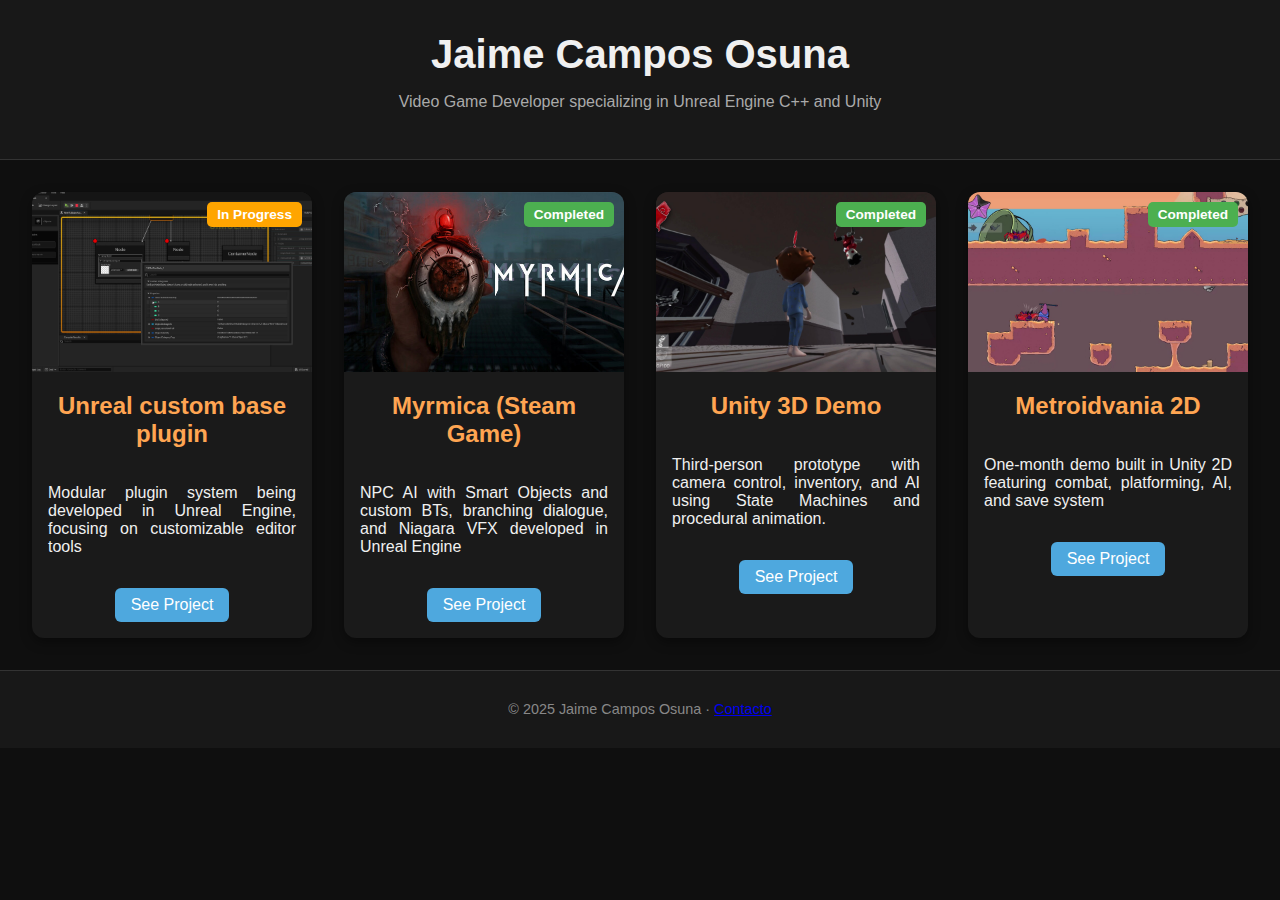
<file: index.html>
<!DOCTYPE html>
<html lang="es">
<head>
    <meta charset="UTF-8">
    <meta name="viewport" content="width=device-width, initial-scale=1.0">
    <title>Jaime Campos Osuna - Portfolio</title>
    <link rel="stylesheet" href="styles.css">
</head>
<body>
    <header>
        <h1>Jaime Campos Osuna</h1>
        <p>Video Game Developer specializing in Unreal Engine C++ and Unity</p>
    </header>

    <main class="grid-container">
       

        <div class="card">
            <span class="status-badge in-progress">In Progress</span>
            <img src="Resources/Images/Plugin.jpg" alt="Custom Base Plugin">
            <div class="card-content">
                <h2>Unreal custom base plugin</h2>
                <p>Modular plugin system being developed in Unreal Engine, focusing on customizable editor tools</p>
                <a href="project-custom plugins.html" class="btn">See Project</a>
            </div>
        </div>

       <div class="card">
            <span class="status-badge completed">Completed</span>
            <img src="Resources/Images/Myrmica.jpg" alt="Myrmica">
            <div class="card-content">
                
                <h2>Myrmica (Steam Game)</h2>
                <p>NPC AI with Smart Objects and custom BTs, branching dialogue, and Niagara VFX developed in Unreal Engine</p>
                <a href="project-myrmica.html" class="btn">See Project</a>
            </div>
        </div>
 
        <div class="card">
            <span class="status-badge completed">Completed</span>
            <img src="Resources/Images/Frame.jpg" alt="Unity 3D Demo">
            <div class="card-content">
                <h2>Unity 3D Demo</h2>
                <p>Third-person prototype with camera control, inventory, and AI using State Machines and procedural animation.</p>
                <a href="project-Unity3D.html" class="btn">See Project</a>
            </div>
        </div>

         <div class="card">
            <span class="status-badge completed">Completed</span>
            <img src="Resources/Images/Collector.jpg" alt="Metroidvania 2D">
            <div class="card-content">
                <h2>Metroidvania 2D</h2>
                <p>One-month demo built in Unity 2D featuring combat, platforming, AI, and save system</p>
                <a href="project-TheCollector.html" class="btn">See Project</a>
            </div>
        </div>
    </main>

    <footer>
        <p>© 2025 Jaime Campos Osuna · <a href="mailto:camposjaimeosuna@gmail.com">Contacto</a></p>
    </footer>
</body>
</html>
</file>
<file: styles.css>
/* Base Styles */
body {
    margin: 0;
    font-family: 'Segoe UI', sans-serif;
    background-color: #0f0f0f;
    color: #f0f0f0;
}

header {
    background-color: #181818;
    padding: 2rem;
    text-align: center;
    border-bottom: 1px solid #333;
}

header h1 {
    margin: 0;
    font-size: 2.5rem;
}

header p {
    color: #aaa;
}

/* Grid Container */
.grid-container {
    display: grid;
    grid-template-columns: repeat(auto-fit, minmax(280px, 1fr));
    gap: 2rem;
    padding: 2rem;
    padding-inline: 2rem; /* Asegura espacio horizontal */
    max-width: 1800px;
    margin: auto;
}

/* Card Styles */
.card {
    position: relative;
    background-color: #1a1a1a;
    border-radius: 12px;
    overflow: hidden;
    box-shadow: 0 4px 12px rgba(0, 0, 0, 0.4);
    transition: transform 0.3s ease;
}

.card:hover {
    transform: scale(1.05);
}

.card img {
    width: 100%;
    height: 180px;
    object-fit: cover;
}

.card-content {
    display: flex;
    flex-direction: column;
    justify-content: center;
    align-items: center;
    padding: 1rem;
    text-align: center;
    flex-grow: 1;
}

.card h2 {
    margin-top: 0;
    color: #ffa552;
}

.card p {
    text-align: justify;
}

/* Button */
.btn {
    display: inline-block;
    margin-top: 1rem;
    padding: 0.5rem 1rem;
    background: #4ea8de;
    color: #fff;
    border-radius: 6px;
    text-decoration: none;
}

.btn:hover {
    background: #368ec2;
}

/* Back Button */
.back {
    position: absolute;
    top: 1rem;
    left: 1rem;
    font-size: 0.9rem;
    background: #333;
    padding: 0.4rem 0.8rem;
}

/* Footer */
footer {
    text-align: center;
    padding: 1rem;
    background-color: #181818;
    color: #888;
    font-size: 0.9rem;
    border-top: 1px solid #333;
}

/* Intro Section */
.intro {
    text-align: center;
    padding: 2rem 1rem;
    background-color: #141414;
    border-bottom: 1px solid #333;
}

.highlight {
    font-size: 1.2rem;
    margin-bottom: 1rem;
    color: #ffa552;
}
.video-wrapper {
    max-width: 720px;
    margin: 2rem auto;
    aspect-ratio: 16 / 9;
    overflow: hidden;
    border-radius: 12px;
    box-shadow: 0 4px 12px rgba(0, 0, 0, 0.6);
}

.video-wrapper iframe {
    width: 100%;
    height: 100%;
    border: none;
}
.project-split {
    display: block;
    flex-wrap: wrap;
    gap: 2rem;
    padding: 4rem 10%;
    align-items: flex-start;
}

.project-split_Horizontal {
    display: flex;
    flex-wrap: wrap;
    gap: 2rem;
    padding: 4rem 10%;
    align-items: flex-start;
}
.project-split.alt {
    flex-direction: row-reverse;
    background-color: #121212;
}

.project-text {
    flex: 1;
    min-width: 400px;
    text-align: justify;
}
/* Media Grid */
.media-grid {
    display: grid;
    grid-template-columns: repeat(auto-fit, minmax(450px, 1fr));
    gap: 2rem;
    flex: 1;
}

.media-grid_Double {
    display: grid;
    grid-template-columns: repeat(2, minmax(450px, 1fr));
    gap: 2rem;
    flex: 1;
}

.media-item {
    text-align: center;
}

/* Image Styles */
.media-item img {
    width: 100%;
    border-radius: 10px;
    object-fit: cover;
    box-shadow: 0 2px 8px rgba(0, 0, 0, 0.5);
    transition: transform 0.3s ease, box-shadow 0.3s ease;
}

.media-item video {
    width: 100%;
    border-radius: 10px;
    object-fit: cover;
    box-shadow: 0 2px 8px rgba(0,0,0,0.5);
}

.media-item img:hover {
    transform: scale(1.05);
    box-shadow: 0 6px 20px rgba(0, 0, 0, 0.7);
}

.media-item p {
    margin-top: 0.5rem;
    font-size: 0.85rem;
    color: #ffa552;
}

/* Modal Styles */
.modal {
    display: none;
    position: fixed;
    z-index: 1;
    left: 0;
    top: 0;
    width: 100%;
    height: 100%;
    background-color: rgba(0, 0, 0, 0.7);
    justify-content: center;
    align-items: center;
    padding: 10px;
}

.modal-content {
    max-width: 90%; /* Limit to 90% of the screen */
    max-height: 90%; /* Limit to 90% of the screen */
    margin: auto;
    display: block;
    width: auto;
    height: auto;
    object-fit: contain;
}

/* Close Button */
.close {
    color: #aaa;
    font-size: 40px;
    font-weight: bold;
    position: absolute;
    top: 15px;
    right: 35px;
    cursor: pointer;
}

.close:hover,
.close:focus {
    color: white;
    text-decoration: none;
    cursor: pointer;
}

/* Status Badge */
.status-badge {
    position: absolute;
    top: 10px;
    right: 10px;
    background-color: rgba(0, 0, 0, 0.7);
    color: white;
    padding: 5px 10px;
    border-radius: 5px;
    font-size: 0.85rem;
    font-weight: bold;
}

.completed {
    background-color: #4CAF50; /* Green */
}

.in-progress {
    background-color: #FFA500; /* Orange */
}


/* Responsive Design */
/*
@media screen and (max-width: 1024px) {
    .grid-container {
        grid-template-columns: repeat(2, minmax(280px, 1fr)); 
    }
}

@media screen and (max-width: 768px) {
    .grid-container {
        grid-template-columns: 1fr; 
    }

    .modal-content {
        max-width: 100%;
        max-height: 100%;
    }
}

@media screen and (max-width: 480px) {
    header h1 {
        font-size: 2rem;
    }

    .card img {
        height: 150px;
    }

    .media-item img {
        height: 150px;
    }
}
</file>
